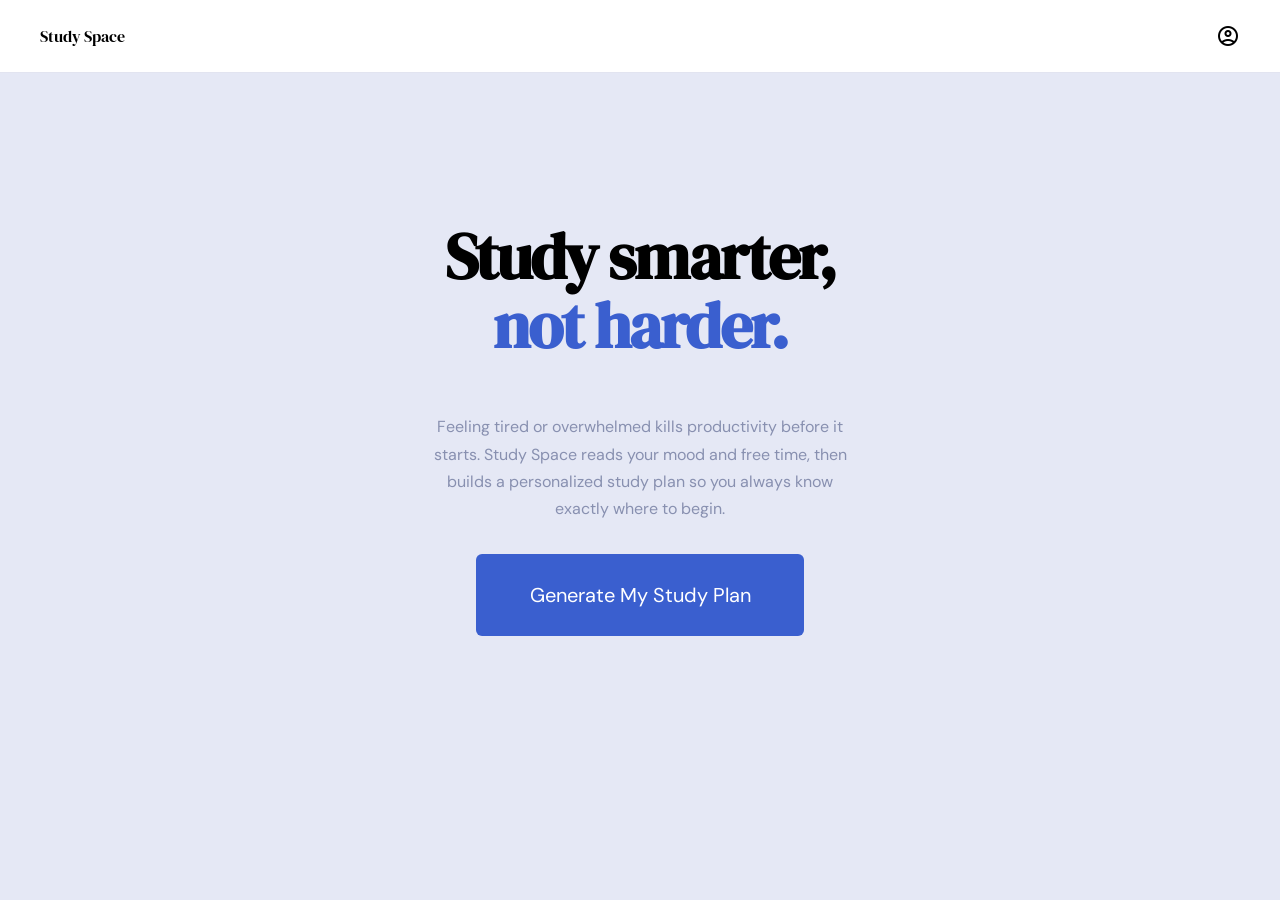
<file: index.html>
<!DOCTYPE html>
<html lang="en">
<head>
    <meta charset="UTF-8">
    <meta name="viewport" content="width=device-width, initial-scale=1.0">
    <title>Midterm Project "Elevator Pitch" Web Page</title>
    <link href="https://fonts.googleapis.com/css2?family=DM+Serif+Display:ital@0;1&family=DM+Sans:wght@400;500&display=swap" rel="stylesheet">
    <link rel="stylesheet" href="lab1.css">
    <link rel="stylesheet" href="https://fonts.googleapis.com/css2?family=Material+Symbols+Outlined:opsz,wght,FILL,GRAD@20..48,100..700,0..1,-50..200&icon_names=account_circle">
</head>
<body>

    <header>
        <span>Study Space</span>
        <span class="material-symbols-outlined">account_circle</span>
    </header>

    <section class="project">
        <div class="container">

            <h1>Study smarter,<br><em>not harder.</em></h1>
            <p class="sub">
                Feeling tired or overwhelmed kills productivity before it starts. Study Space reads your mood and free time, then builds a personalized study plan so you always know exactly where to begin.
            </p>

            <a class="action" href="#register">Generate My Study Plan</a>
            <div class="form" id="register">
                <h2>Build your plan</h2>

                <div class="field">
                    <label for="name">Full name</label>
                    <input type="text" id="name" placeholder="e.g. Charity Sablan">
                </div>

                <div class="field">
                    <label for="mood">How are you feeling?</label>
                    <select id="mood">
                        <option value="" disabled selected>Select</option>
                        <option>Tired</option>
                        <option>Stressed</option>
                        <option>Motivated</option>
                        <option>Neutral</option>
                    </select>
                </div>

                <div class="field">
                    <label for="time">Available time</label>
                    <select id="time">
                        <option value="" disabled selected>Select</option>
                        <option>30 minutes</option>
                        <option>1 hour</option>
                        <option>2 hours</option>
                        <option>3+ hours</option>
                    </select>
                </div>

                <a class="submit" href="#done">Submit</a>
                <a class="close" href="#">Maybe Later</a>
            </div>

            <div class="registered" id="done">
                <h3>Your plan is ready!</h3>
                <p>Your personalized study plan has been generated based on your mood and available time.</p>
            </div>
        </div>
    </section>
    
</body>
</html>
</file>
<file: lab1.css>
body {
    font-family: 'DM Sans', sans-serif;
    background: #e5e8f5;
    color: #000000;
    display: flex;
    flex-direction: column;
    margin: 0;
    padding: 0;   
}

header {
    padding: 1.5rem 2.5rem;
    display: flex;
    align-items: center;
    justify-content: space-between;
    background: #ffffff;
    border-bottom: 1px solid #e2e4f0;
    font-family: 'DM Serif Display', serif;
}

.project {
    display: flex;
    align-items: center;
    justify-content: center;
    padding: 6rem 2rem 4rem;;
}

.container {
    max-width: 580px;
    width: 100%;
    text-align: center;
}

h1 {
    font-family: 'DM Serif Display', serif;
    font-size: clamp(2.5rem, 7vw, 4rem);
    line-height: 1.08;
    letter-spacing: -0.03em;
    color: #000000;
}

h1 em {
    font-style: normal;
    color: #3a5fcf;
}

.sub {
    font-size: 1rem;
    color: #8890b0;
    margin-top: 0.75rem;
    max-width: 440px;
    line-height: 1.7;
    margin: 0 auto 2rem;
    
}

.action {
    display: inline-block;
    padding: 1.75rem 2.75rem;
    background: #3a5fcf;
    color: #fff;
    border-radius: 6px;
    text-decoration: none;
    min-width: 240px;   
    margin-bottom: 2rem;
    font-size: 1.25rem;
}

.action:hover { 
    background: #2a48a8; 
}

.form {
    background: #ffffff;
    border: 1px solid #e2e4f0;
    border-radius: 12px;
    padding: 1.75rem;
    max-width: 380px;
    margin: 8rem auto;
    display: none;
    text-align: left;
}

.form:target {
    display: block;
}

.form h2 {
    font-family: 'DM Serif Display', serif;
    font-size: 1.25rem;
    text-align: center;
}

.field {
    margin-bottom: 1.25rem;
}

.field label {
    display: block;
    margin-bottom: 0.25rem;
    font-size: 0.8rem;
    color: #4a5070;
}

.field input {
    width: 92.5%;
    padding: 0.6rem 0.8rem;
    border: 1px solid #e2e4f0;
    border-radius: 6px;
    font-family: 'DM Sans', sans-serif;
    outline: none;
}

.field select {
    width: 100%;
    padding: 0.6rem 0.8rem;
    border: 1px solid #e2e4f0;
    border-radius: 6px;
    font-family: 'DM Sans', sans-serif;
    outline: none;
}

.submit {
    display: block;
    text-decoration: none;
    background: #3a5fcf;
    color: #ffffff;
    padding: 0.75rem;
    border-radius: 5px;
    text-align: center;
}

.field input:focus, .field select:focus {
    border-color: #3a5fcf;
}

.submit:hover { 
    background: #2a48a8; 
}

.close {
    display: block;
    margin-top: 0.75rem;
    text-decoration: none;
    color: #8890b0;
    text-align: center;
    background: #f5f6fa;
    border: 1px solid #e2e4f0;
    border-radius: 5px;
    padding: 0.75rem;
}

.close:hover { 
    background: #e2e4f0;
}

.registered {
    display: none;
    text-align: center;
}

.registered h3 {
    font-family: 'DM Serif Display', serif;
}

.registered p {
    font-size: 1rem;
    color: #4a5070;
    margin-top: 0.5rem;
}

.registered:target {
    display: block;
}
</file>
